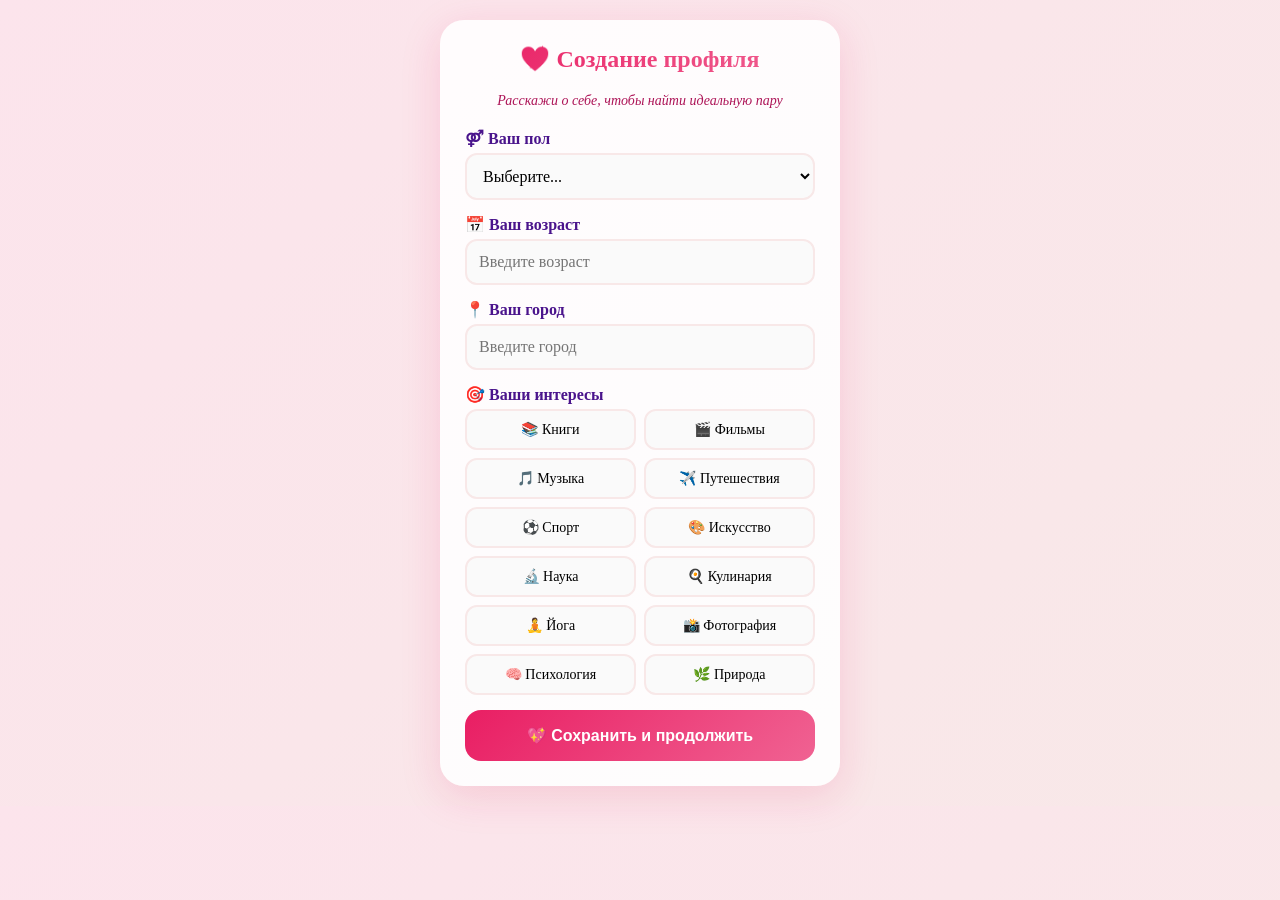
<file: webapp/index.html>
<!DOCTYPE html>
<html>
<head>
    <meta charset="UTF-8">
    <meta name="viewport" content="width=device-width, initial-scale=1.0">
    <title>Регистрация</title>
    <script src="https://telegram.org/js/telegram-web-app.js"></script>
    <style>
        * { margin: 0; padding: 0; box-sizing: border-box; }
        body { font-family: 'Georgia', serif; background: linear-gradient(135deg, #fce4ec, #f8e8e8); padding: 20px; }
        .container { max-width: 400px; margin: 0 auto; background: rgba(255,255,255,0.9); border-radius: 24px; padding: 25px; box-shadow: 0 10px 40px rgba(233,30,99,0.15); }
        h1 { text-align: center; font-size: 24px; background: linear-gradient(135deg, #e91e63, #f06292); -webkit-background-clip: text; -webkit-text-fill-color: transparent; margin-bottom: 20px; }
        .field { margin-bottom: 15px; }
        label { display: block; margin-bottom: 5px; font-weight: 600; color: #4a148c; }
        select, input { width: 100%; padding: 12px; border: 2px solid #f8e8e8; border-radius: 12px; font-size: 16px; font-family: 'Georgia', serif; background: #fafafa; }
        select:focus, input:focus { outline: none; border-color: #e91e63; }
        .btn { width: 100%; padding: 16px; border: none; border-radius: 16px; font-size: 16px; font-weight: 600; cursor: pointer; color: #fff; background: linear-gradient(135deg, #e91e63, #f06292); transition: all 0.3s; }
        .btn:hover { transform: translateY(-2px); box-shadow: 0 6px 20px rgba(233,30,99,0.3); }
        .interests-grid { display: grid; grid-template-columns: 1fr 1fr; gap: 8px; }
        .interest-btn { padding: 10px; border: 2px solid #f8e8e8; border-radius: 12px; background: #fafafa; cursor: pointer; text-align: center; transition: all 0.2s; font-size: 14px; }
        .interest-btn.selected { background: #e91e63; color: #fff; border-color: #e91e63; }
        .subtitle { text-align: center; color: #ad1457; font-size: 14px; margin-bottom: 20px; font-style: italic; }
        .city-input { position: relative; }
        .city-suggestions { position: absolute; top: 100%; left: 0; right: 0; background: #fff; border: 2px solid #f8e8e8; border-radius: 12px; max-height: 150px; overflow-y: auto; display: none; z-index: 10; }
        .city-suggestion { padding: 10px 12px; cursor: pointer; }
        .city-suggestion:hover { background: #fce4ec; }
    </style>
</head>
<body>
<div class="container">
    <h1>💖 Создание профиля</h1>
    <div class="subtitle">Расскажи о себе, чтобы найти идеальную пару</div>
    
    <div class="field">
        <label>⚤ Ваш пол</label>
        <select id="gender">
            <option value="">Выберите...</option>
            <option value="male">Мужской</option>
            <option value="female">Женский</option>
            <option value="other">Другой</option>
        </select>
    </div>
    
    <div class="field">
        <label>📅 Ваш возраст</label>
        <input type="number" id="age" placeholder="Введите возраст" min="18" max="99">
    </div>
    
    <div class="field">
        <label>📍 Ваш город</label>
        <div class="city-input">
            <input type="text" id="city" placeholder="Введите город" autocomplete="off">
            <div class="city-suggestions" id="suggestions"></div>
        </div>
    </div>
    
    <div class="field">
        <label>🎯 Ваши интересы</label>
        <div class="interests-grid" id="interests">
            <div class="interest-btn" data-interest="Книги">📚 Книги</div>
            <div class="interest-btn" data-interest="Фильмы">🎬 Фильмы</div>
            <div class="interest-btn" data-interest="Музыка">🎵 Музыка</div>
            <div class="interest-btn" data-interest="Путешествия">✈️ Путешествия</div>
            <div class="interest-btn" data-interest="Спорт">⚽ Спорт</div>
            <div class="interest-btn" data-interest="Искусство">🎨 Искусство</div>
            <div class="interest-btn" data-interest="Наука">🔬 Наука</div>
            <div class="interest-btn" data-interest="Кулинария">🍳 Кулинария</div>
            <div class="interest-btn" data-interest="Йога">🧘 Йога</div>
            <div class="interest-btn" data-interest="Фотография">📸 Фотография</div>
            <div class="interest-btn" data-interest="Психология">🧠 Психология</div>
            <div class="interest-btn" data-interest="Природа">🌿 Природа</div>
        </div>
    </div>
    
    <button class="btn" onclick="saveProfile()">💖 Сохранить и продолжить</button>
</div>

<script>
const tg = window.Telegram.WebApp;
tg.expand();

const cities = [
    "Москва", "Санкт-Петербург", "Новосибирск", "Екатеринбург", "Казань",
    "Нижний Новгород", "Челябинск", "Самара", "Омск", "Ростов-на-Дону",
    "Уфа", "Красноярск", "Воронеж", "Пермь", "Волгоград",
    "Краснодар", "Саратов", "Тюмень", "Тольятти", "Ижевск",
    "Барнаул", "Ульяновск", "Иркутск", "Хабаровск", "Ярославль"
];

const interests = [];

document.querySelectorAll('.interest-btn').forEach(btn => {
    btn.onclick = () => {
        btn.classList.toggle('selected');
        const interest = btn.dataset.interest;
        const index = interests.indexOf(interest);
        if (index > -1) {
            interests.splice(index, 1);
        } else {
            interests.push(interest);
        }
    };
});

// Автодополнение города
const cityInput = document.getElementById('city');
const suggestions = document.getElementById('suggestions');

cityInput.addEventListener('input', function() {
    const query = this.value.toLowerCase();
    if (query.length < 1) {
        suggestions.style.display = 'none';
        return;
    }
    const matches = cities.filter(c => c.toLowerCase().includes(query));
    if (matches.length > 0) {
        suggestions.innerHTML = matches.map(c => 
            `<div class="city-suggestion" onclick="selectCity('${c}')">${c}</div>`
        ).join('');
        suggestions.style.display = 'block';
    } else {
        suggestions.style.display = 'none';
    }
});

function selectCity(city) {
    cityInput.value = city;
    suggestions.style.display = 'none';
}

document.addEventListener('click', function() {
    suggestions.style.display = 'none';
});

function saveProfile() {
    const gender = document.getElementById('gender').value;
    const age = document.getElementById('age').value;
    const city = document.getElementById('city').value;
    
    if (!gender || !age || !city) {
        alert('⚠️ Пожалуйста, заполните все поля!');
        return;
    }
    
    tg.sendData(JSON.stringify({
        action: 'register',
        gender: gender,
        age: age,
        city: city,
        interests: interests
    }));
    
    alert('✅ Профиль сохранён! Теперь вернитесь в бот и нажмите "Найти свою половинку"');
    tg.close();
}

tg.ready();
</script>
</body>
</html>
</file>
